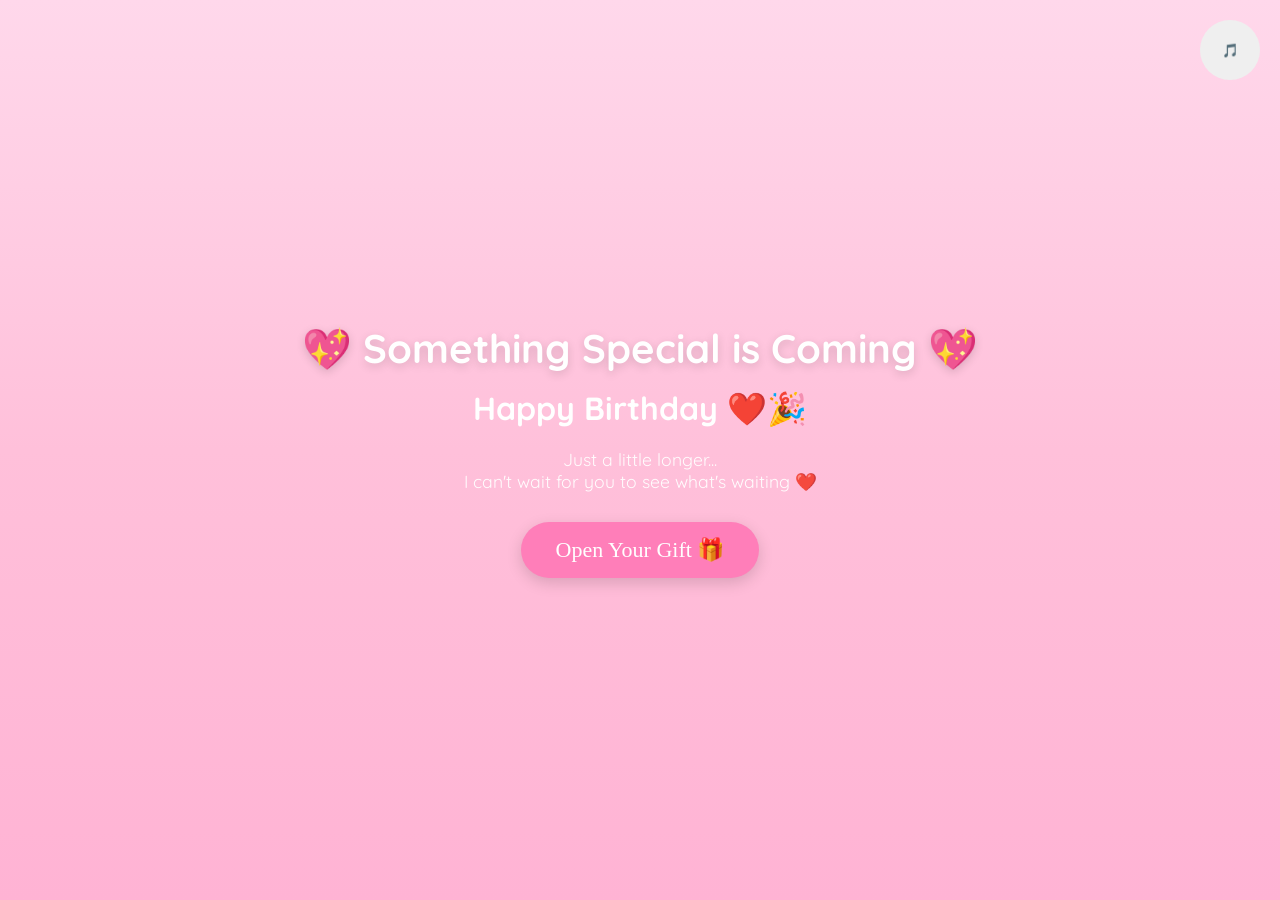
<file: index.html>
<!DOCTYPE html>
<html lang="en">

<head>

<meta charset="UTF-8">

<meta http-equiv="refresh" content="0; url=luise%20birthday/index.html">

<title>Loading...</title>

</head>


<body>

</body>

</html>
</file>
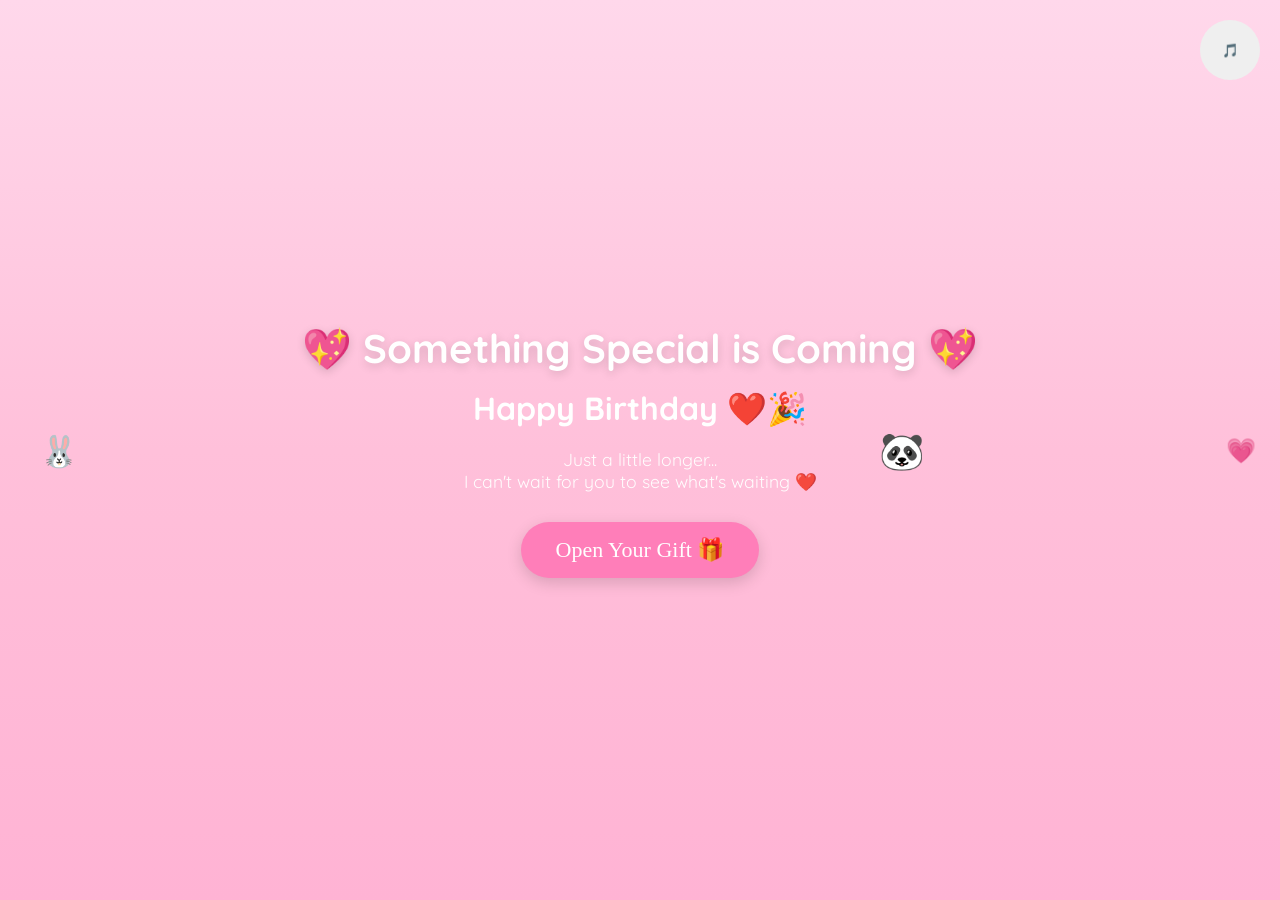
<file: luise birthday/index.html>
<!DOCTYPE html>
<html lang="en">

<head>

<link rel="stylesheet" href="css/index.css">
<link rel="stylesheet" href="css/player.css">

<meta charset="UTF-8">
<meta name="viewport" content="width=device-width, initial-scale=1.0">

<title>Something is Coming ❤️</title>


<link href="https://fonts.googleapis.com/css2?family=Quicksand:wght@400;700&display=swap" rel="stylesheet">


<style>


*{
    margin:0;
    padding:0;
    box-sizing:border-box;
    font-family:'Quicksand',sans-serif;
}



body{

    overflow:hidden;

    background:
    linear-gradient(
    180deg,
    #ffd8eb,
    #ffc0da,
    #ffb3d4
    );

    height:100vh;

    display:flex;
    justify-content:center;
    align-items:center;

}



.container{

    text-align:center;
    z-index:2;
    padding:25px;

}



h1{

    color:white;
    font-size:2.5rem;
    margin-bottom:15px;

    text-shadow:
    0 3px 10px rgba(0,0,0,.15);

}



#countdown{

    color:white;
    font-size:2rem;
    font-weight:bold;
    margin-bottom:20px;

}



p{

    color:white;
    font-size:1.1rem;
    opacity:.95;

}





/* BUTTON */


#giftButton{


    display:none;


    margin-top:30px;


    padding:15px 35px;


    border:none;


    border-radius:50px;


    background:#ff7eb9;


    color:white;


    font-size:22px;


    cursor:pointer;


    transition:.3s;


    box-shadow:
    0 5px 15px rgba(0,0,0,.15);


}



#giftButton:hover{


    transform:scale(1.1);


    background:#ff5f9e;


}







/* FLOATING ANIMALS */


.animal{

    position:absolute;

    font-size:40px;

    animation:float linear infinite;

    user-select:none;

}



@keyframes float{


0%{

transform:
translateY(110vh)
rotate(0deg);

opacity:0;

}


10%{

opacity:1;

}


90%{

opacity:1;

}


100%{

transform:
translateY(-120vh)
rotate(360deg);

opacity:0;

}


}





.heart{


position:absolute;

color:white;

font-size:18px;

animation:float linear infinite;

opacity:.8;


}


</style>

</head>




<body>


<div class="container">


<h1>
💖 Something Special is Coming 💖
</h1>



<div id="countdown"></div>




<p>

Just a little longer...<br>

I can't wait for you to see what's waiting ❤️

</p>



<button id="giftButton">

Open Your Gift 🎁

</button>


</div>

<div id="player">

    <button id="toggle">
        🎵
    </button>

    <div id="panel">

        <p id="songTitle">
        </p>

        <div id="disc">
            💿
        </div>

        <div id="controls">

            <button id="back">⏮</button>
            <button id="play">▶</button>
            <button id="forward">⏭</button>

        </div>

    </div>

</div>




<script>


const birthday =
new Date("July 16, 2026 00:00:00").getTime();




function updateCountdown(){



const now =
new Date().getTime();



const distance =
birthday - now;





if(distance <= 0){



document.getElementById("countdown").innerHTML =
"Happy Birthday ❤️🎉";



document.getElementById("giftButton").style.display =
"inline-block";



return;


}






const days =
Math.floor(
distance/(1000*60*60*24)
);



const hours =
Math.floor(
(distance%(1000*60*60*24))
/
(1000*60*60)
);



const mins =
Math.floor(
(distance%(1000*60*60))
/
(1000*60)
);



const secs =
Math.floor(
(distance%(1000*60))
/
1000
);





document.getElementById("countdown").innerHTML =

`${days}d ${hours}h ${mins}m ${secs}s`;



}




setInterval(updateCountdown,1000);


updateCountdown();








// PAGE DECORATIONS


const animals=[

"🐰",
"🐻",
"🐱",
"🦊",
"🐼",
"🐹",
"🐶",
"🐥"

];



const hearts=[

"🤍",
"💖",
"💕",
"💗",
"💝"

];







function spawn(){



const e =
document.createElement("div");





if(Math.random()>0.4){



e.className="animal";


e.innerHTML =
animals[
Math.floor(Math.random()*animals.length)
];



}else{



e.className="heart";


e.innerHTML =
hearts[
Math.floor(Math.random()*hearts.length)
];



}





e.style.left =
Math.random()*100+"vw";



e.style.animationDuration =
(8+Math.random()*8)+"s";



e.style.fontSize =
(20+Math.random()*30)+"px";



document.body.appendChild(e);





setTimeout(()=>{


e.remove();


},17000);



}





setInterval(spawn,400);




</script>



<script src="js/index.js"></script>
<script src="js/player.js"></script>

</body>

</html>
</file>
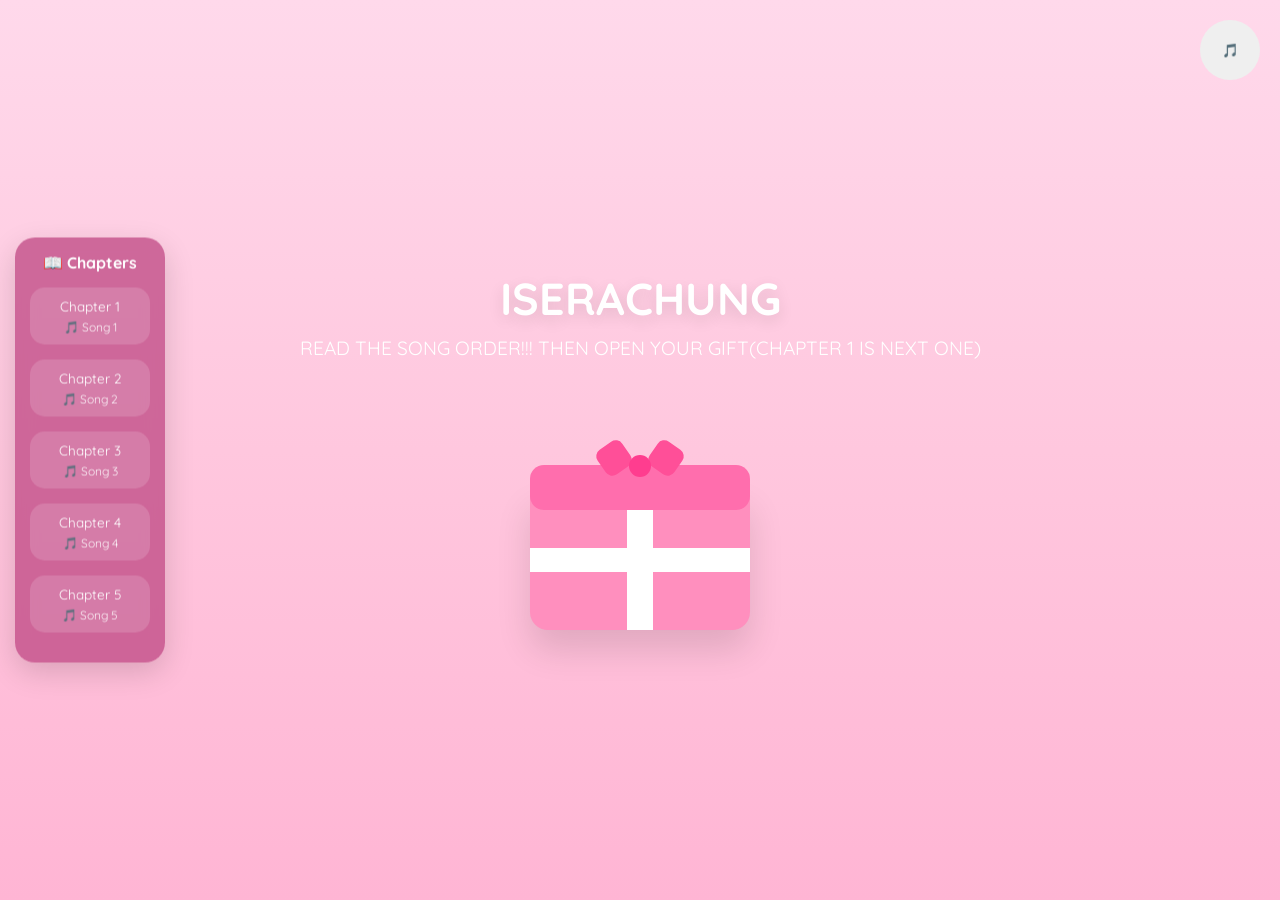
<file: luise birthday/gift.html>
<!DOCTYPE html>
<html lang="en">
<head>

<meta charset="UTF-8">
<meta name="viewport" content="width=device-width, initial-scale=1.0">

<title>Your Gift </title>

<link rel="preconnect" href="https://fonts.googleapis.com">
<link rel="preconnect" href="https://fonts.gstatic.com" crossorigin>


<link href="https://fonts.googleapis.com/css2?family=Quicksand:wght@400;500;700&display=swap" rel="stylesheet">

<link rel="stylesheet" href="css/gift.css">

<link rel="stylesheet" href="css/player.css">

</head>

<body>
<div id="storyGuide">


    <h3>
        📖 Chapters
    </h3>


    <div class="guideItem">

        Chapter 1 
        <span>
            🎵 Song 1
        </span>

    </div>


    <div class="guideItem">

        Chapter 2 
        <span>
            🎵 Song 2
        </span>

    </div>


    <div class="guideItem">

        Chapter 3 
        <span>
            🎵 Song 3
        </span>

    </div>


    <div class="guideItem">

        Chapter 4 
        <span>
            🎵 Song 4
        </span>

    </div>


    <div class="guideItem">

        Chapter 5 
        <span>
            🎵 Song 5
        </span>

    </div>


</div>
<div id="player">

    <button id="toggle">
        🎵
    </button>

    <div id="panel">
        <p id="songTitle">
        </p>

        <div id="disc">
            💿
        </div>

        <div id="controls">

            <button id="back">⏮</button>
            <button id="play">▶</button>
            <button id="forward">⏭</button>

        </div>

    </div>

</div>

<div class="background"></div>

<div class="container">

    <h1>ISERACHUNG</h1>

    <p>READ THE SONG ORDER!!! THEN OPEN YOUR GIFT(CHAPTER 1 IS NEXT ONE)</p>

    <div id="gift">

        <div class="lid">
            <div class="bow">
                <div class="loop left"></div>
                <div class="loop right"></div>
                <div class="knot"></div>
            </div>
        </div>

        <div class="box">
            <div class="vertical-ribbon"></div>
            <div class="horizontal-ribbon"></div>
        </div>

    </div>
    <button id="letterButton">
    Open Your Letter 💌
</button>
</div>

<script src="js/gift.js"></script>
<script src="js/player.js"></script>

</body>
</html>
</file>
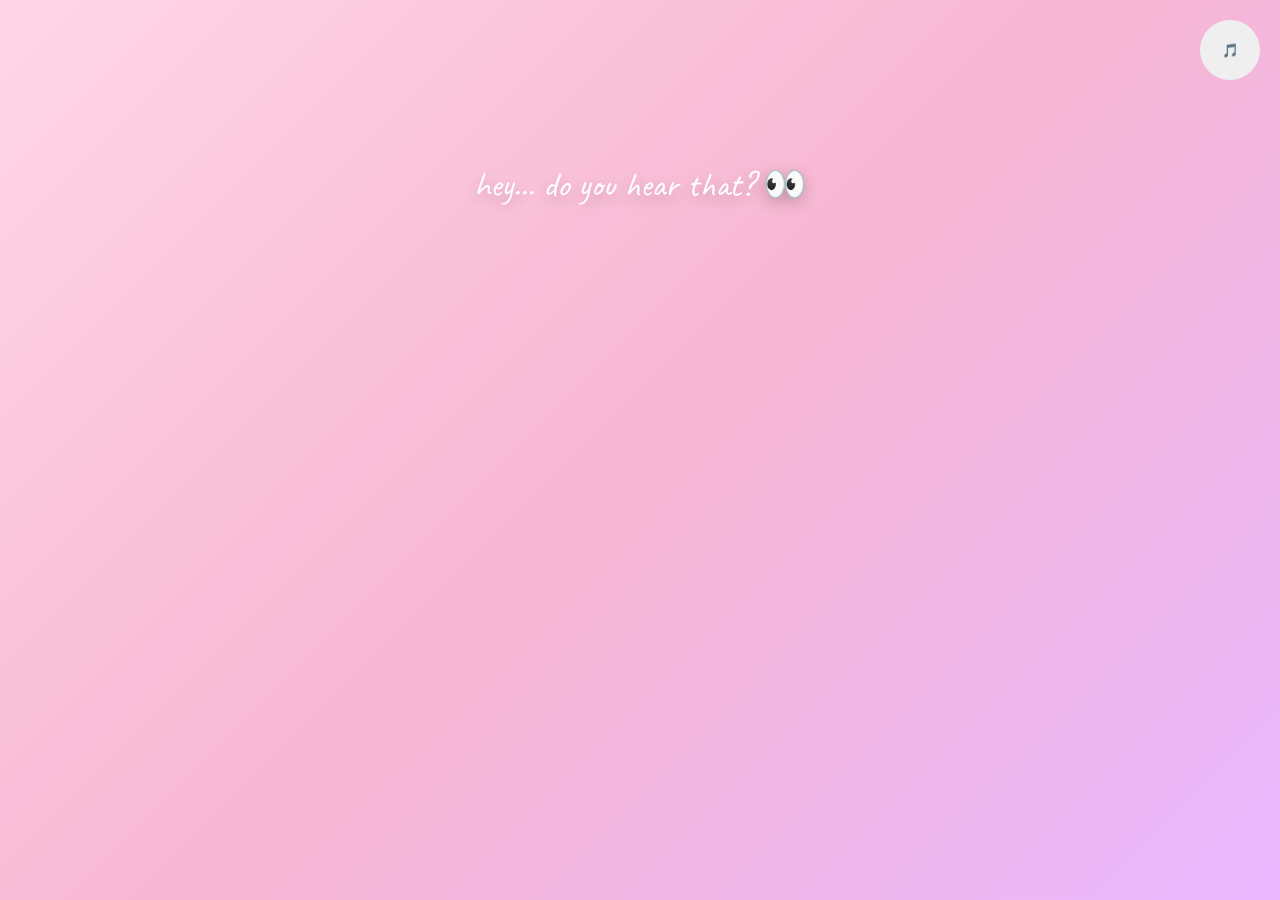
<file: luise birthday/joke.html>
<!DOCTYPE html>
<html lang="en">

<head>

<meta charset="UTF-8">
<meta name="viewport" content="width=device-width, initial-scale=1.0">

<title>A Little Surprise </title>


<link rel="preconnect" href="https://fonts.googleapis.com">
<link rel="preconnect" href="https://fonts.gstatic.com" crossorigin>

<link href="https://fonts.googleapis.com/css2?family=Caveat:wght@400;700&family=Quicksand:wght@400;600;700&display=swap" rel="stylesheet">


<link rel="stylesheet" href="css/joke.css">
<link rel="stylesheet" href="css/player.css">


</head>


<body>
<div id="player">

    <button id="toggle">
        🎵
    </button>

    <div id="panel">

        <p id="songTitle">
        </p>

        <div id="disc">
            💿
        </div>

        <div id="controls">

            <button id="back">⏮</button>
            <button id="play">▶</button>
            <button id="forward">⏭</button>

        </div>

    </div>

</div>

<div id="scene">


    <!-- DIALOGUE -->

    <div id="dialogue">
        
    </div>



    <!-- SMALL CHARACTER -->

    <div id="character">

        🧍‍♂️

    </div>



    <!-- PROPOSAL SCENE -->

    <div id="proposal">


        <div id="tree">

            🌳

        </div>


        <div id="kneeling">

            🧎‍♂️

        </div>


        <div id="proposalText">

        </div>



        <div id="ring">

            💍

        </div>



        <div id="choices">


            <button id="yesButton">

                YES ❤️

            </button>


            <button id="noButton">

                NO 😈

            </button>


        </div>


    </div>



    <!-- WEDDING END -->

    <div id="wedding">


        <div id="couple">

           🐮 🐮 🐮  👰‍♀️ 🤵‍♂️ 🐮 🐮 🐮 

        </div>


        <h1>
            WE HAVE A COW !!!!
        </h1> 
            <button id="continueButton">

        Continue 

    </button>


    </div>


</div>

<script>
const pageSong = 4;
const autoPlaySong = true;
</script>

<script src="js/joke.js"></script>
<script src="js/player.js"></script>

</body>

</html>
</file>
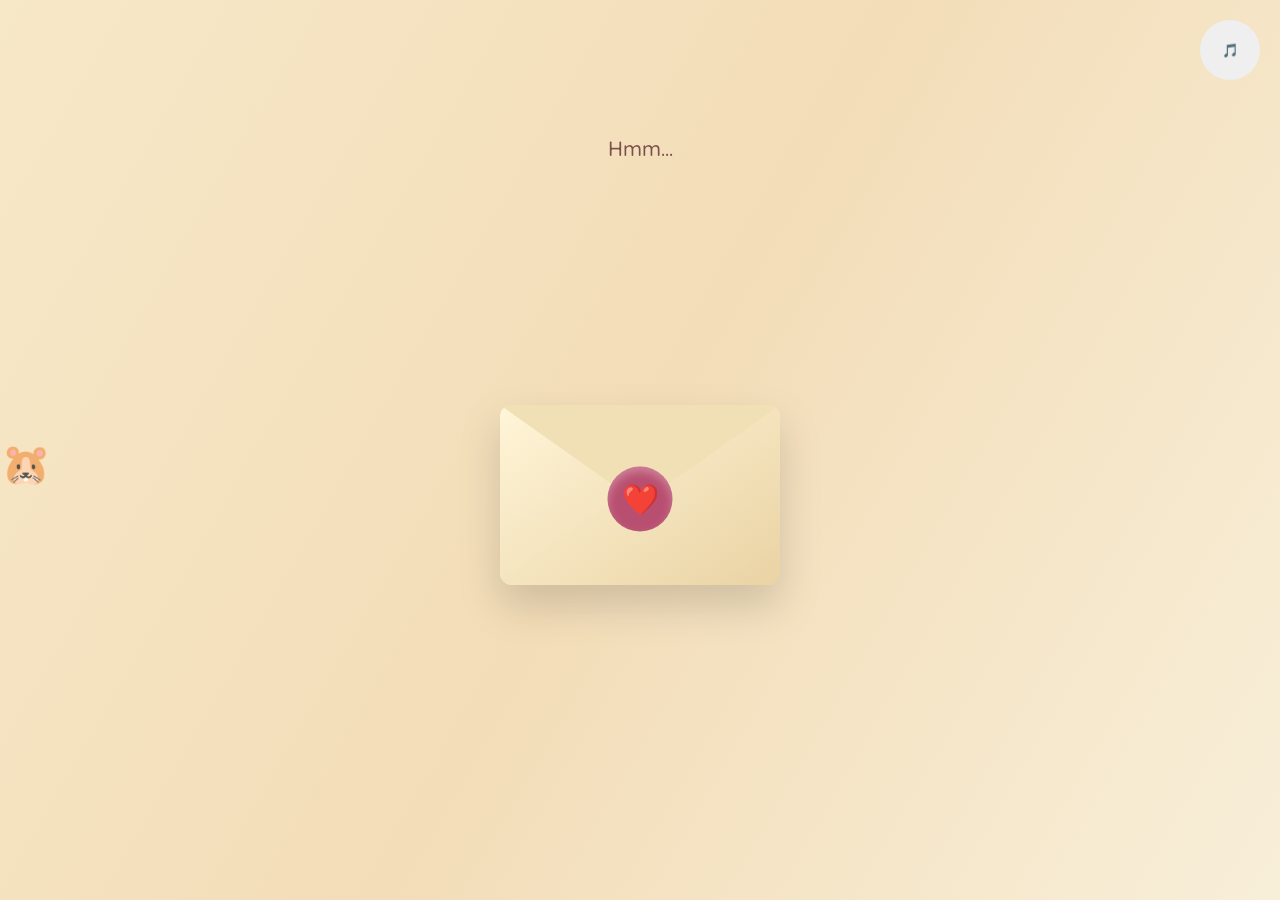
<file: luise birthday/letter.html>
<!DOCTYPE html>
<html lang="en">
<head>
    <meta charset="UTF-8">
    <meta name="viewport" content="width=device-width, initial-scale=1.0">
    <title>A Letter For You </title>

    <!-- Fonts -->
    <link rel="preconnect" href="https://fonts.googleapis.com">
    <link rel="preconnect" href="https://fonts.gstatic.com" crossorigin>

    <link href="https://fonts.googleapis.com/css2?family=Quicksand:wght@400;500;700&family=Caveat:wght@400;700&display=swap" rel="stylesheet">

    <link rel="stylesheet" href="css/letter.css">
    <link rel="stylesheet" href="css/player.css">
</head>

<body>

<!-- ========================================= -->
<!-- Background -->
<!-- ========================================= -->

<div id="background">

    <!-- Floating animals -->
    <div id="animalLayer"></div>

    <!-- Floating flowers -->
    <div id="flowerLayer"></div>

    <!-- Sparkles -->
    <div id="sparkleLayer"></div>

</div>
<div id="player">

    <button id="toggle">
        🎵
    </button>

    <div id="panel">

        <p id="songTitle">
        </p>

        <div id="disc">
            💿
        </div>

        <div id="controls">

            <button id="back">⏮</button>
            <button id="play">▶</button>
            <button id="forward">⏭</button>

        </div>

    </div>

</div>

</div>
<!-- ========================================= -->
<!-- Scene 1 : Envelope -->
<!-- ========================================= -->

<section id="envelopeScene">

    <div id="dialogue">

        <p class="message active">
            Hmm...
        </p>

        <p class="message">
            What's this?
        </p>

        <p class="message">
            It looks like someone left you a letter...
        </p>

        <p class="message">
            Maybe give it a little tap 
        </p>

    </div>

    <div id="envelopeContainer">

        <div id="envelope">

            <div class="back"></div>

            <div class="letterPeek"></div>

            <div class="flap"></div>

            <div class="front"></div>

            <div class="seal">
                ❤️
            </div>

        </div>

    </div>

</section>

<!-- ========================================= -->
<!-- Scene 2 : Half Open -->
<!-- ========================================= -->

<section id="peekScene">

    <div id="peekDialogue">

        <p class="message">
            Oh...
        </p>

        <p class="message">
            There's something written inside.
        </p>

        <p class="message">
            Go on...
        </p>

        <p class="message">
            I think you should read it 
        </p>

    </div>

</section>

<!-- ========================================= -->
<!-- Blur Overlay -->
<!-- ========================================= -->

<div id="blurOverlay"></div>

<!-- ========================================= -->
<!-- Full Letter -->
<!-- ========================================= -->

<section id="letterScene">

    <article id="letterPaper">

        <div class="paperTexture"></div>

        <div id="letterHeader">

            <span class="date">
                16 July 2026
            </span>

            <h1>
                My Dearest Luise 
            </h1>

        </div>

        <div id="letterBody" class="hidden-text">

            <p>
                Hey Luise,
            </p>

            <p>
                Happy Birthday  
            </p>

            <p>
                I wanted to write you a proper letter today, (if you can even call it one), because 
                sometimes I feel like I don't express properly how much I appreciate you being in my life.
            </p>

            <p>
                You deserve so many beautiful things, but most of all you
                deserve to know how much you mean to me.
            </p>

            <p>
                I have never been so sure about anyone as I am about you, mausi.
            </p>

            <p>
                Life is simply better with you in it.
            </p>

            <p>
                I love everything about you, and I love the way you love me. 
                Time flies by whenever we're together, and the second I leave, I immediately start missing you.
            </p>

            <p>
                I can't wait to make even more memories with you.
            </p>

            <p>
                Happy Birthday, my love.
            </p>

            <div id="signature">

                <p>
                    Yours,
                </p>

                <h2>
                    Toufi 
                </h2>

            </div>

        </div>

        <div id="continueArea">

            <button id="continueButton">

                <span>❤️</span>

                Continue

            </button>

        </div>

    </article>

</section>

<!-- ========================================= -->
<!-- Hidden Flying Animals -->
<!-- ========================================= -->

<div id="cowLayer"></div>

<div id="butterflyLayer"></div>

<div id="cloudLayer"></div>

<div id="petalLayer"></div>

<!-- ========================================= -->
<!-- Audio -->
<!-- ========================================= -->

<audio id="paperSound" preload="auto"></audio>

<audio id="sealPop" preload="auto"></audio>

<audio id="backgroundMusic" loop></audio>

<!-- ========================================= -->
<!-- Script -->
<!-- ========================================= -->
<script>
const pageSong = 0;
const autoPlaySong = true;
</script>

<script src="js/letter.js"></script>
<script src="js/player.js"></script>

</body>
</html>
</file>
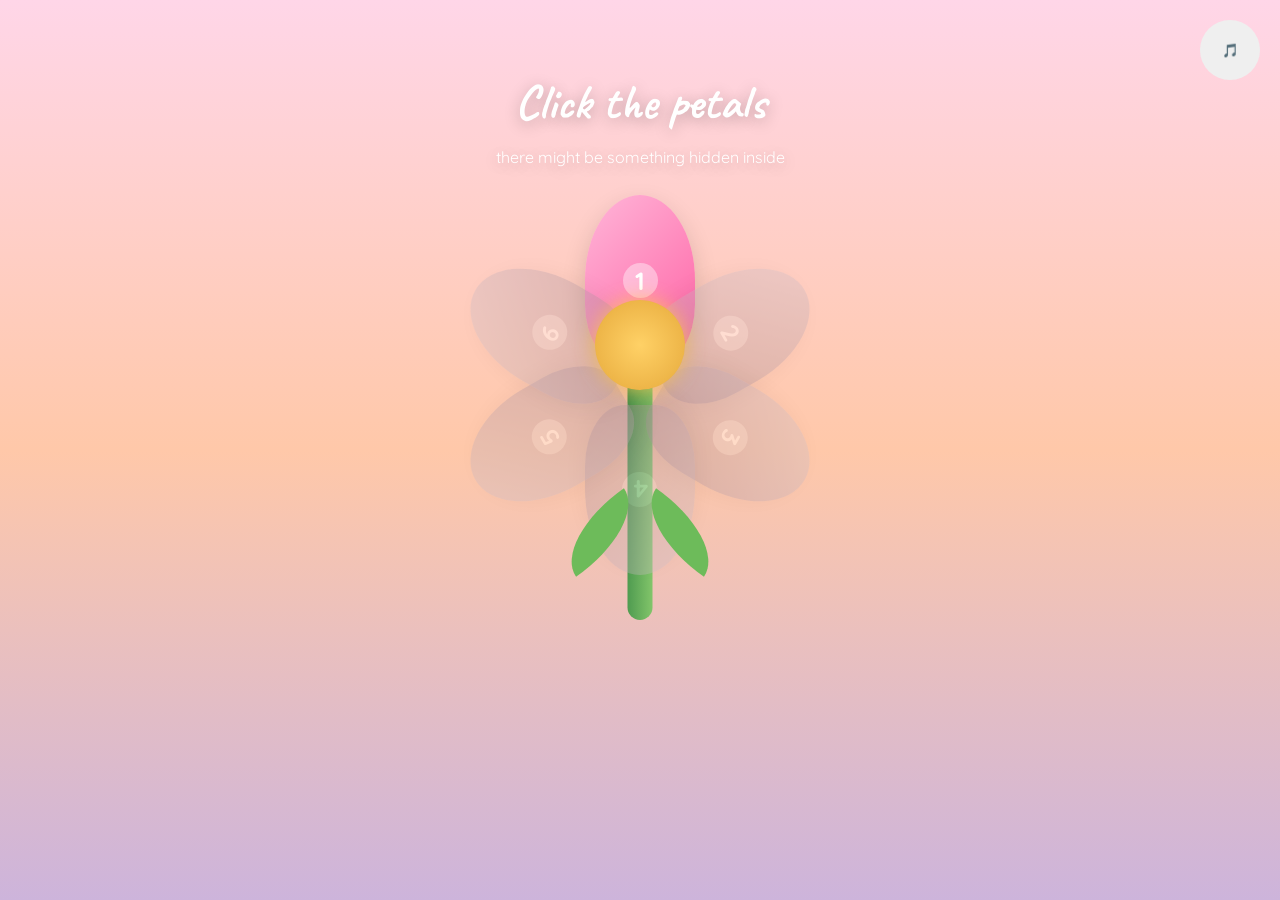
<file: luise birthday/ourstory.html>
<!DOCTYPE html>
<html lang="en">

<head>

<meta charset="UTF-8">

<meta name="viewport" content="width=device-width, initial-scale=1.0">

<title>Our Story 🌸</title>


<link rel="stylesheet" href="css/ourstory.css">
<link rel="stylesheet" href="css/player.css">


<link rel="preconnect" href="https://fonts.googleapis.com">
<link rel="preconnect" href="https://fonts.gstatic.com" crossorigin>

<link href="https://fonts.googleapis.com/css2?family=Caveat:wght@400;700&family=Quicksand:wght@400;700&display=swap" rel="stylesheet">

</head>



<body>


<!-- BACKGROUND -->

<div id="background">

    <div id="floatingPetals"></div>

    <div id="sparkles"></div>

</div>

<div id="player">

    <button id="toggle">
        🎵
    </button>

    <div id="panel">
        <p id="songTitle">
        </p>

        <div id="disc">
            💿
        </div>

        <div id="controls">

            <button id="back">⏮</button>
            <button id="play">▶</button>
            <button id="forward">⏭</button>

        </div>

    </div>

</div>



<!-- INTRO -->

<section id="intro">

<h1>
Click the petals
</h1>

<p>
there might be something hidden inside
</p>

</section>






<!-- FLOWER -->

<section id="flowerScene">


<div id="flower">


    <!-- PETALS -->

    <div class="petal petal1 active" data-index="0">

        <span>
        1
        </span>

    </div>


    <div class="petal petal2 locked" data-index="1">

        <span>
        2
        </span>

    </div>


    <div class="petal petal3 locked" data-index="2">

        <span>
        3
        </span>

    </div>


    <div class="petal petal4 locked" data-index="3">

        <span>
        4
        </span>

    </div>


    <div class="petal petal5 locked" data-index="4">

        <span>
        5
        </span>

    </div>


    <div class="petal petal6 locked" data-index="5">

        <span>
        6
        </span>

    </div>





    <!-- CENTER -->

    <div id="flowerCenter">

    </div>




    <!-- STEM -->

    <div id="stem"></div>


    <div id="leafLeft"></div>

    <div id="leafRight"></div>



</div>


</section>







<!-- MEMORY -->

<div id="memoryOverlay">


<div id="memoryCard">


<button id="closeMemory">

×


</button>


<h2 id="memoryTitle">

</h2>


<p id="memoryText">

</p>


<button id="nextPetal">

next bitch

</button>


</div>


</div>







<!-- END -->

<section id="ending">


<h1>
I LOVE YOU SO MUCH
</h1>


<p>
crazy song choice but its fire
</p>


<button id="continueButton">

Continue Baddie

</button>


</section>

<script>
const pageSong = 2;
const autoPlaySong = true;
</script>



<script src="js/ourstory.js"></script>
<script src="js/player.js"></script>

</body>


</html>
</file>
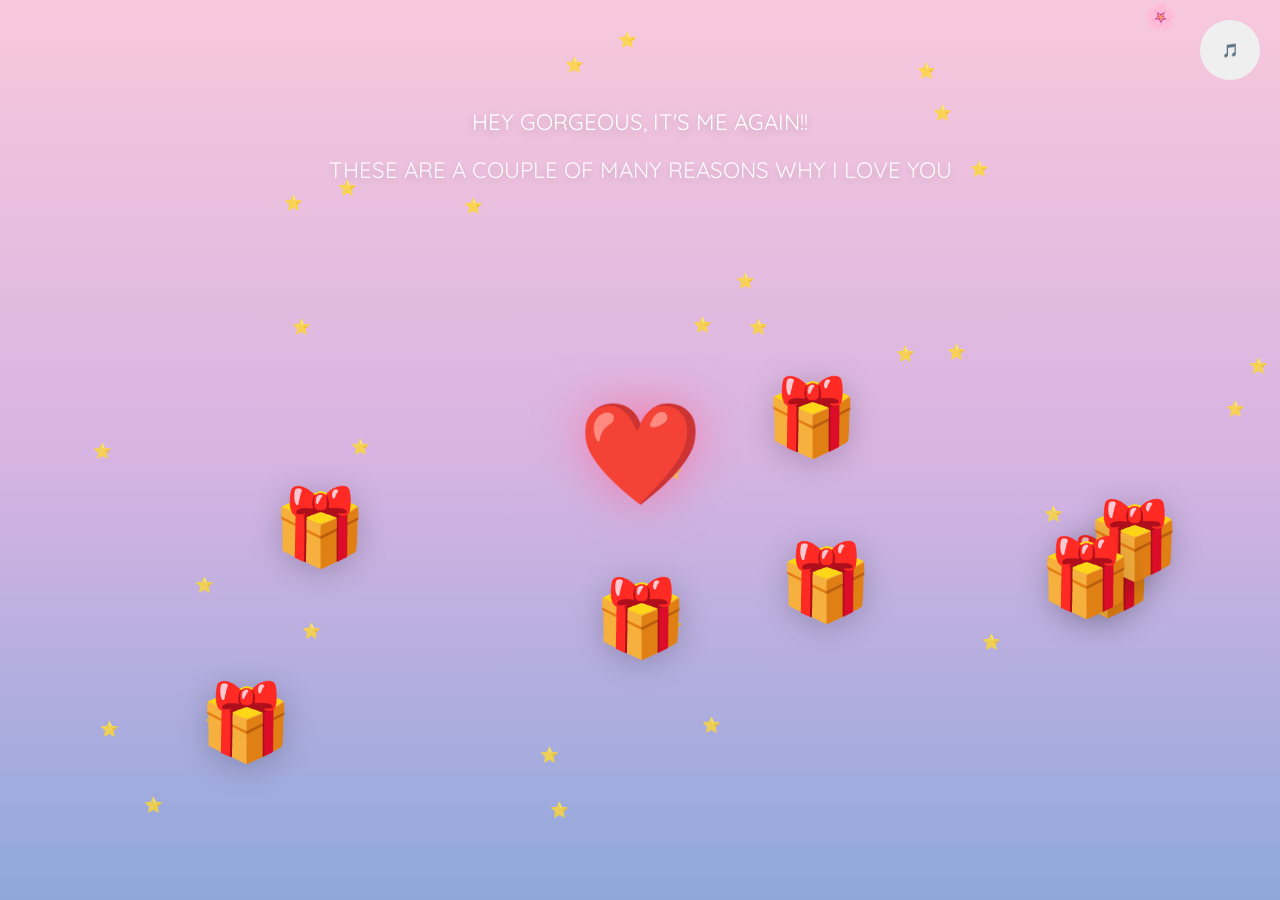
<file: luise birthday/reasons.html>
<!DOCTYPE html>
<html lang="en">

<head>

    <meta charset="UTF-8">
    <meta name="viewport" content="width=device-width, initial-scale=1.0">

    <title>Reasons I Love You Mausi </title>

    <link rel="stylesheet" href="css/reasons.css">
    <link rel="stylesheet" href="css/player.css">

    <link rel="preconnect" href="https://fonts.googleapis.com">
    <link rel="preconnect" href="https://fonts.gstatic.com" crossorigin>

    <link href="https://fonts.googleapis.com/css2?family=Caveat:wght@400;700&family=Quicksand:wght@400;700&display=swap" rel="stylesheet">

</head>


<body>


<!-- ======================================
BACKGROUND
====================================== -->


<div id="background">


    <div id="stars"></div>

    <div id="animalLayer"></div>

    <div id="flowerLayer"></div>

    <div id="heartParticles"></div>


</div>


<div id="player">

    <button id="toggle">
        🎵
    </button>

    <div id="panel">

        <p id="songTitle">
        </p>

        <div id="disc">
            💿
        </div>

        <div id="controls">

            <button id="back">⏮</button>
            <button id="play">▶</button>
            <button id="forward">⏭</button>

        </div>

    </div>

</div>

<!-- ======================================
INTRO MESSAGE
====================================== -->


<section id="intro">


    <p id="introText">
        HEY GORGEOUS, IT'S ME AGAIN!!
    </p>


    <p id="introText2">
        THESE ARE A COUPLE OF MANY REASONS WHY I LOVE YOU
    </p>


</section>



<div id="gameHUD">

    <div>
        ⭐ Score:
        <span id="score">0</span>
    </div>

    <div>
        ⏱️ Time:
        <span id="timer">0</span>s
    </div>

</div>


<!-- ======================================
MAIN HEART AREA
====================================== -->


<section id="heartScene">


    <div id="bigHeart">

        ❤️

    </div>



    <!-- Individual hearts -->


    <div class="loveHeart" data-index="0">

        🎁

    </div>


    <div class="loveHeart" data-index="1">

        🎁

    </div>


    <div class="loveHeart" data-index="2">

        🎁

    </div>


    <div class="loveHeart" data-index="3">

        🎁

    </div>


    <div class="loveHeart" data-index="4">

        🎁

    </div>

    
    <div class="loveHeart" data-index="5">

        🎁

    </div>

    
    <div class="loveHeart" data-index="6">

        🎁

    </div>

    
    <div class="loveHeart" data-index="7">

        🎁

    </div>








</section>





<!-- ======================================
MESSAGE POPUP
====================================== -->


<div id="messageBox">


    <div id="messageHeart">
        ❤️
    </div>


    <p id="loveMessage">

    </p>


</div>





<!-- ======================================
COMPLETION
====================================== -->


<section id="finish">


    <h1>
        And most importantly
    </h1>


    <p>
        I LOVE HOW LIFE FEELS WORTH LIVING WITH YOU
    </p>


    <button id="continueButton">

        next, diva !!!

    </button>


</section>





<!-- ======================================
DECORATION LAYERS
====================================== -->


<div id="petalLayer"></div>

<div id="sparkleLayer"></div>

<script>
const pageSong = 1;
const autoPlaySong = true;
</script>

<script src="js/reasons.js"></script>
<script src="js/player.js"></script>

</body>

</html>
</file>
<file: luise birthday/css/index.css>
#giftButton{

    margin-top:30px;

    padding:15px 35px;

    border:none;

    border-radius:50px;

    background:#ff7eb9;

    color:white;

    font-size:22px;

    font-family:'Caveat', cursive;

    cursor:pointer;

    box-shadow:
    0 5px 15px rgba(0,0,0,.2);

    transition:.3s;

}



#giftButton:hover{

    transform:scale(1.1);

    background:#ff5fa2;

}
</file>
<file: luise birthday/css/player.css>
*{

margin:0;
padding:0;
box-sizing:border-box;

}

#player{

    position:fixed;

    top:20px;
    right:20px;

    z-index:9999;

}

#player.open{

    transform:scale(1.02);

}


#toggle{

    width:60px;
    height:60px;

    border:none;
    border-radius:50%;

    cursor:pointer;
}



#panel{

    position:absolute;

    top:70px;
    right:0;

    width:240px;

    padding:18px;

    background:linear-gradient(
        180deg,
        #ffeaf4,
        #ffd6e8
    );

    border:2px solid rgba(255,255,255,.7);

    border-radius:24px;

    box-shadow:
        0 12px 30px rgba(255,120,170,.25);

    opacity:0;

    pointer-events:none;

    transform:translateY(-10px) scale(.95);

    transition:.35s ease;

}

#panel.open{

    opacity:1;

    pointer-events:auto;

    transform:translateY(0) scale(1);

}


#panel p{

    width:100%;

    text-align:center;

    margin:0 0 15px 0;

    font-size:18px;

    font-weight:700;

    color:#d85c95;

}

#panel.open{

    opacity:1;

    pointer-events:auto;

    transform:translateY(0);

}



#play{


width:60px;

height:60px;


border:none;


border-radius:50%;


background:#ff7eb9;


color:white;


font-size:25px;


cursor:pointer;


}

#controls{

    display:flex;

    justify-content:center;

    gap:10px;

}


#controls button{

    width:45px;

    height:45px;

    border:none;

    border-radius:50%;

    background:#ff7eb9;

    color:white;

    font-size:20px;

    cursor:pointer;

}

#panel.open #controls{

    opacity:1;

    transform:translateY(0);

}
/* ===========================
DISC
=========================== */

#disc{

    font-size:72px;

    text-align:center;

    margin:15px 0;

    animation:spin 2.5s linear infinite;

    animation-play-state:paused;

    user-select:none;

    filter:drop-shadow(0 8px 15px rgba(0,0,0,.25));

}



@keyframes spin{

from{

transform:rotate(0deg);

}

to{

transform:rotate(360deg);

}

}
#panel.open #disc{

transform:scale(1);

opacity:1;

}
</file>
<file: luise birthday/css/gift.css>
*{

margin:0;
padding:0;
box-sizing:border-box;
font-family:Quicksand,sans-serif;

}


body{

height:100vh;
overflow:hidden;

display:flex;
justify-content:center;
align-items:center;

background:
linear-gradient(
180deg,
#ffd9eb,
#ffc7de,
#ffb5d4
);

}



.container{

    text-align:center;

    display:flex;
    flex-direction:column;
    align-items:center;
    justify-content:center;

    width:100%;

    z-index:2;

}



h1{

color:white;
font-size:2.8rem;
margin-bottom:10px;

text-shadow:
0 5px 15px rgba(0,0,0,.12);

}



p{

color:white;
font-size:1.2rem;
margin-bottom:50px;

}




/* ---------------- GIFT ---------------- */


#gift{

    position:relative;

    width:220px;
    height:220px;

    margin:0 auto;

    cursor:pointer;

    transition:.3s;

}

#gift:hover{

transform:scale(1.03);

}





.box{

position:absolute;

bottom:0;

width:220px;
height:140px;

background:#ff8fbe;

border-radius:
0 0 18px 18px;

box-shadow:
0 20px 35px rgba(0,0,0,.12);

overflow:hidden;

}





.vertical-ribbon{

position:absolute;

left:50%;

transform:translateX(-50%);

width:26px;
height:100%;

background:white;

}





.horizontal-ribbon{

position:absolute;

top:50%;

transform:translateY(-50%);

width:100%;

height:24px;

background:white;

}





.lid{

position:absolute;

top:55px;

width:220px;
height:45px;

background:#ff6ead;

border-radius:14px;

transform-origin:left center;

transition:
1s cubic-bezier(.2,1,.2,1);

z-index:5;

}





.bow{

position:absolute;

left:50%;
top:-22px;

transform:translateX(-50%);

width:46px;
height:46px;

}





.loop{

position:absolute;

width:30px;
height:30px;

background:#ff4f98;

border-radius:8px;

}




.left{

left:-18px;

transform:rotate(-35deg);

}




.right{

right:-18px;

transform:rotate(35deg);

}





.knot{

position:absolute;

left:50%;
top:50%;

transform:
translate(-50%,-50%);

width:22px;
height:22px;

background:#ff3d8f;

border-radius:50%;

}





/* GLOW EFFECT */


#gift::after{

content:"";

position:absolute;

left:50%;
bottom:65px;

transform:
translateX(-50%);

width:0;
height:0;

background:#ffe4f4;

border-radius:50%;

filter:blur(50px);

transition:1s;

z-index:-1;

}




#gift.open::after{

width:340px;
height:340px;

}







/* OPEN ANIMATION */


#gift.open .lid{

transform:
translateY(-95px)
rotate(-28deg);

}




#gift.open .bow{

animation:
spin .8s forwards;

}





@keyframes spin{


to{


transform:
translateX(-50%)
rotate(160deg)
scale(.8);


}


}








/* PARTICLES */


.particle{

position:absolute;

pointer-events:none;

animation:
explode linear forwards;

}





@keyframes explode{


0%{


opacity:1;


transform:
translate(0,0)
scale(.4)
rotate(0);


}



100%{


opacity:0;


transform:
translate(var(--x),var(--y))
rotate(720deg)
scale(1.4);


}


}








/* ---------------- LETTER BUTTON ---------------- */


#letterButton{


display:none;


margin-top:40px;


padding:15px 35px;


border:none;


border-radius:50px;


background:#ff7eb9;


color:white;


font-size:22px;


font-family:'Quicksand',sans-serif;


cursor:pointer;


transition:.3s;


box-shadow:

0 8px 20px rgba(0,0,0,.15);


}




#letterButton:hover{


transform:
scale(1.1);


background:#ff5f9e;


}

/* ==========================================
   STORY GUIDE BAR
========================================== */


#storyGuide{

    position:fixed;

    left:15px;

    top:50%;

    transform:
    translateY(-50%);


    width:150px;


    padding:15px;



    background:
    rgba(190, 70, 130, .75);

    backdrop-filter:
    blur(10px);


    border-radius:20px;


    color:BLACK;


    z-index:100;


    box-shadow:

    0 10px 30px rgba(0,0,0,.15);


    font-size:.85rem;


}



#storyGuide h3{

    text-align:center;

    margin-bottom:15px;

}




.guideItem{

    margin-bottom:15px;

    padding:10px;


    background:

    rgba(255,255,255,.15);


    border-radius:15px;


    text-align:center;

}



.guideItem span{

    display:block;

    margin-top:5px;

    font-size:.75rem;

    opacity:.9;

}
/* ==========================================
   STORY GUIDE BAR
========================================== */


#storyGuide{

    position:fixed;

    left:15px;

    top:50%;

    transform:
    translateY(-50%);


    width:150px;


    padding:15px;


background: rgba(190, 70, 130, .75);
box-shadow:
0 10px 30px rgba(120,30,80,.3);


    backdrop-filter:
    blur(10px);


    border-radius:20px;


    color:white;


    z-index:100;


    box-shadow:

    0 10px 30px rgba(0,0,0,.15);


    font-size:.85rem;


}



#storyGuide h3{

    text-align:center;

    margin-bottom:15px;

}




.guideItem{

    margin-bottom:15px;

    padding:10px;


    background:

    rgba(255,255,255,.15);


    border-radius:15px;


    text-align:center;

}



.guideItem span{

    display:block;

    margin-top:5px;

    font-size:.75rem;

    opacity:.9;

}
</file>
<file: luise birthday/css/joke.css>
/* ==========================================
   RESET
========================================== */

*{

    margin:0;
    padding:0;
    box-sizing:border-box;

}



body{

    width:100vw;
    height:100vh;

    overflow:hidden;

    font-family:'Quicksand',sans-serif;

    background:

    linear-gradient(
        135deg,
        #ffd6e7,
        #f7b6d2,
        #e8b7ff
    );

}




/* ==========================================
   MAIN SCENE
========================================== */


#scene{

    width:100%;
    height:100%;

    position:relative;

    display:flex;

    justify-content:center;

    align-items:center;

    overflow:hidden;

}




/* ==========================================
   DIALOGUE
========================================== */


#dialogue{

    position:absolute;

    top:18%;

    width:90%;

    text-align:center;

    color:white;

    font-family:'Caveat',cursive;

    font-size:2.2rem;

    text-shadow:

    0 5px 15px rgba(0,0,0,.2);


    opacity:0;

    transition:1s;

}



#dialogue.show{

    opacity:1;

}





/* ==========================================
   SMALL CHARACTER
========================================== */


#character{

    position:absolute;

    font-size:70px;

    cursor:pointer;

    transition:

    transform 1.5s ease;

    animation:

    littleFloat 3s infinite ease-in-out;

}



@keyframes littleFloat{


0%,100%{

    transform:translateY(0);

}


50%{

    transform:translateY(-15px);

}


}




#character.zoom{

    transform:

    scale(8);

}




/* ==========================================
   PROPOSAL SCENE
========================================== */


#proposal{

    position:absolute;

    inset:0;

    display:none;

    justify-content:center;

    align-items:center;

    flex-direction:column;

    text-align:center;

}





#tree{

    font-size:100px;

}



#kneeling{

    font-size:70px;

    margin-top:-20px;

}



#proposalText{

    margin-top:20px;

    color:white;

    font-family:'Caveat',cursive;

    font-size:2.5rem;

    text-shadow:

    0 5px 15px rgba(0,0,0,.2);

}





/* ==========================================
   RING
========================================== */


#ring{

    font-size:100px;

    margin:30px;

    display:none;


    animation:

    ringMove 1.5s infinite ease-in-out;

}



@keyframes ringMove{


0%{

    transform:

    rotate(0deg)
    translateY(0);

}


50%{

    transform:

    rotate(180deg)
    translateY(-20px);

}


100%{

    transform:

    rotate(360deg)
    translateY(0);

}


}




/* ==========================================
   BUTTONS
========================================== */


#choices{

    display:none;

    gap:20px;

}



#choices button{

    border:none;

    padding:15px 30px;

    border-radius:50px;

    font-size:1.2rem;

    cursor:pointer;

    color:white;

    background:#d86b9d;

    transition:.3s;

}



#choices button:hover{

    transform:scale(1.1);

}





/* ==========================================
   WEDDING END
========================================== */


#wedding{

    position:absolute;

    inset:0;

    display:none;

    justify-content:center;

    align-items:center;

    flex-direction:column;

    text-align:center;

}



#couple{

    font-size:100px;

    animation:

    walk 4s infinite;

}



#wedding h1{

    margin-top:30px;

    color:white;

    font-family:'Caveat',cursive;

    font-size:3rem;

}




@keyframes walk{


0%{

transform:translateX(-100px);

}


50%{

transform:translateX(100px);

}


100%{

transform:translateX(-100px);

}


}




/* ==========================================
   MOBILE
========================================== */


@media(max-width:600px){


#dialogue{

    font-size:1.9rem;

}



#character{

    font-size:60px;

}



#proposalText{

    font-size:2rem;

}



#ring{

    font-size:80px;

}



}
#continueButton{

    margin-top:30px;

    border:none;

    padding:15px 35px;

    border-radius:50px;

    background:#d86b9d;

    color:white;

    font-size:1.2rem;

    cursor:pointer;

    transition:.3s;

    box-shadow:
    0 10px 25px rgba(0,0,0,.15);

}


#continueButton:hover{

    transform:scale(1.1);

}
</file>
<file: luise birthday/css/letter.css>
*{
    margin:0;
    padding:0;
    box-sizing:border-box;
}

:root{

    --paper:#f7edcf;
    --paper-dark:#e9d8ae;
    --pink:#d8799f;
    --rose:#b85c82;
    --ink:#5b4035;

}


body{

    height:100vh;
    overflow:hidden;

    background:
    linear-gradient(
        120deg,
        #f7e8c8,
        #f3ddb8,
        #f8efd9
    );

    font-family:'Quicksand',sans-serif;

    position:relative;

}



/* ==========================================
BACKGROUND WORLD
========================================== */


#background{

    position:absolute;

    inset:0;

    overflow:hidden;

    z-index:0;

}



#animalLayer,
#flowerLayer,
#sparkleLayer,
#cowLayer,
#butterflyLayer,
#cloudLayer,
#petalLayer{

    position:absolute;

    inset:0;

    pointer-events:none;

}



.animal{

    position:absolute;

    font-size:40px;

    opacity:.8;

    animation:
    floatAround 18s infinite ease-in-out;

}



@keyframes floatAround{


0%{

    transform:
    translateY(20px)
    translateX(0)
    rotate(-5deg);

}


50%{

    transform:
    translateY(-40px)
    translateX(20px)
    rotate(5deg);

}


100%{

    transform:
    translateY(20px)
    translateX(0)
    rotate(-5deg);

}


}





/* ==========================================
DIALOGUE
========================================== */


#dialogue,
#peekDialogue{


    position:absolute;

    top:15%;

    width:100%;

    text-align:center;

    z-index:10;

}



.message{

    display:none;

    color:#7b514e;

    font-size:1.3rem;

    font-weight:500;

    animation:
    fadeIn .8s ease forwards;

}



.message.active{

    display:block;

}



@keyframes fadeIn{

from{

opacity:0;

transform:translateY(10px);

}

to{

opacity:1;

transform:translateY(0);

}

}



/* ==========================================
ENVELOPE
========================================== */


#envelopeContainer{

    position:absolute;

    left:50%;

    top:55%;

    transform:
    translate(-50%,-50%);

    z-index:5;

}



#envelope{

    width:280px;

    height:180px;

    position:relative;

    cursor:pointer;

    filter:
    drop-shadow(
    0 20px 20px rgba(0,0,0,.15)
    );

}


/* envelope body */


.back,
.front{

    position:absolute;

    inset:0;

    background:
    linear-gradient(
    145deg,
    #fff5d8,
    #ead3a4
    );

    border-radius:12px;

}



.front{

    clip-path:
    polygon(
    0 0,
    100% 0,
    100% 100%,
    0 100%
    );

    z-index:4;

}



/* folded flap */


.flap{

    position:absolute;

    top:0;

    left:0;

    width:100%;

    height:100%;

    background:#f1dfb5;

    clip-path:
    polygon(
    0 0,
    50% 55%,
    100% 0
    );

    transform-origin:top;

    transition:
    transform 1s ease;

    z-index:5;

}



/* paper inside */


.letterPeek{

    position:absolute;

    width:220px;

    height:130px;

    background:var(--paper);

    left:30px;

    bottom:10px;

    border-radius:8px;

    transition:
    transform 1.2s cubic-bezier(.2,1,.2,1);

    z-index:2;

}



/* seal */


.seal{

    position:absolute;

    z-index:7;

    left:50%;

    top:52%;

    transform:
    translate(-50%,-50%);

    width:65px;

    height:65px;

    background:#b94f70;

    color:white;

    border-radius:50%;

    display:flex;

    align-items:center;

    justify-content:center;

    font-size:30px;

    box-shadow:
    inset 0 5px 10px rgba(255,255,255,.3);

}





/* opening states */


#envelope.open .flap{

    transform:
    rotateX(180deg);

}


#envelope.open .letterPeek{

    z-index:6;

    transform:
    translateY(-120px)
    scale(1.05);

}


#envelope.open .seal{

    transform:
    translate(-50%,-50%)
    scale(0);

    opacity:0;

}



/* ==========================================
BLUR TRANSITION
========================================== */


#blurOverlay{

    position:absolute;

    inset:0;

    background:
    rgba(70,40,30,.25);

    backdrop-filter:blur(0);

    opacity:0;

    pointer-events:none;

    transition:
    1.5s;

    z-index:20;

}



#blurOverlay.active{

    opacity:1;

    backdrop-filter:
    blur(8px);

}



/* ==========================================
LETTER
========================================== */


#letterScene{

    position:absolute;

    inset:0;

    display:flex;

    justify-content:center;

    align-items:center;

    z-index:30;

    opacity:0;

    pointer-events:none;

}



#letterPaper{


    width:90%;

    height:85%;

    padding:35px 25px;

    overflow-y:auto;


    background:

    radial-gradient(
    circle at top left,
    rgba(255,255,255,.5),
    transparent 30%
    ),

    var(--paper);


    border-radius:15px;


    box-shadow:

    0 30px 70px rgba(0,0,0,.25);


    color:var(--ink);


    font-family:'Caveat',cursive;


    transform:

    scale(.5);


    transition:

    1.5s cubic-bezier(.2,1,.2,1);


}



#letterScene.show{

    opacity:1;

    pointer-events:auto;

}



#letterScene.show #letterPaper{

    transform:

    scale(1);

}



.paperTexture{

    position:absolute;

    inset:0;

    pointer-events:none;

    opacity:.15;

    background:

    repeating-linear-gradient(
    45deg,
    transparent,
    transparent 4px,
    #9c805c 5px
    );

}



#letterHeader{

    text-align:center;

}



.date{

    display:block;

    text-align:right;

    font-size:1.2rem;

}



h1{

    margin-top:25px;

    font-size:2.4rem;

}



#letterBody{

    margin-top:30px;

    font-size:1.5rem;

    line-height:1.7;

}



#letterBody p{

    margin-bottom:18px;

}



#signature h2{

    font-size:2.5rem;

}



#continueArea{

    text-align:center;

    margin-top:30px;

}



#continueButton{

    border:none;

    background:#b95d82;

    color:white;

    padding:15px 35px;

    border-radius:50px;

    font-size:1.2rem;

}



/* ==========================================
SMALL DECORATIONS
========================================== */


.petal{

    position:absolute;

    animation:
    petalMove 10s infinite linear;

}



@keyframes petalMove{


from{

transform:
translateY(-20vh)
rotate(0);

}


to{

transform:
translateY(120vh)
rotate(360deg);

}


}




.cow{

    position:absolute;

    font-size:35px;

    animation:
    cowMove 25s infinite linear;

}



@keyframes cowMove{


from{

transform:
translateX(-100px)
translateY(0);

}


50%{

transform:
translateX(50vw)
translateY(30px);

}


to{

transform:
translateX(110vw)
translateY(-20px);

}


}

@media(max-width:600px){


#envelope{

    width:250px;

}


#letterPaper{

    width:95%;

    height:90%;

    padding:25px 20px;

}


h1{

    font-size:2rem;

}


#letterBody{

    visibility:visible;

    font-size:1.35rem;

    line-height:1.6;

}


#letterBody p{

    opacity:1;

}


#signature h2{

    font-size:2rem;

}


}
</file>
<file: luise birthday/css/ourstory.css>
/* ==========================================
RESET
========================================== */


*{

    margin:0;
    padding:0;
    box-sizing:border-box;

}



body{

    width:100vw;
    height:100vh;

    overflow:hidden;

    font-family:'Quicksand',sans-serif;

    background:

    linear-gradient(
        180deg,
        #ffd6e8,
        #ffc8a9,
        #cdb4db
    );

}



/* ==========================================
BACKGROUND
========================================== */


#background{

    position:absolute;

    inset:0;

    overflow:hidden;

}



#floatingPetals,
#sparkles{

    position:absolute;

    inset:0;

    pointer-events:none;

}







/* ==========================================
INTRO
========================================== */


#intro{

    position:absolute;

    top:8%;

    width:100%;

    text-align:center;

    color:white;

    z-index:10;

    text-shadow:
    0 3px 15px rgba(0,0,0,.25);

}



#intro h1{

    font-family:'Caveat',cursive;

    font-size:3rem;

}



#intro p{

    margin-top:15px;

}







/* ==========================================
FLOWER AREA
========================================== */


#flowerScene{

    position:absolute;

    inset:0;

    display:flex;

    justify-content:center;

    align-items:center;

}



#flower{

    position:relative;

    width:300px;

    height:500px;

    animation:

    flowerAppear 2s ease;

}




@keyframes flowerAppear{


from{

transform:scale(.3);

opacity:0;

}


to{

transform:scale(1);

opacity:1;

}


}







/* ==========================================
CENTER
========================================== */


#flowerCenter{

    position:absolute;

    width:90px;

    height:90px;


    background:

    radial-gradient(
    circle,
    #ffd166,
    #e6a93b
    );


    border-radius:50%;


    top:100px;

    left:50%;


    transform:translateX(-50%);


    z-index:5;


    box-shadow:

    0 0 20px rgba(255,200,80,.8);


}






/* ==========================================
PETALS
========================================== */


.petal{


    position:absolute;


    width:110px;

    height:170px;


    background:

    linear-gradient(
        135deg,
        #ffb6d9,
        #ff5fa2
    );


    border-radius:

    70% 70% 50% 50%;


    left:95px;

    top:15px;


    transform-origin:

    50% 100%;


    cursor:pointer;


    display:flex;

    align-items:center;

    justify-content:center;


    color:white;


    font-size:25px;


    font-weight:bold;


    box-shadow:

    0 10px 25px rgba(0,0,0,.15);


    transition:.6s;


}




.petal span{

    background:

    rgba(255,255,255,.4);


    width:35px;

    height:35px;


    border-radius:50%;


    display:flex;

    align-items:center;

    justify-content:center;


}





/* PETAL POSITIONS */


.petal1{

    transform:

    rotate(0deg)
    translateY(-20px);

}



.petal2{

    transform:

    rotate(60deg)
    translateY(-20px);

}



.petal3{

    transform:

    rotate(120deg)
    translateY(-20px);

}



.petal4{

    transform:

    rotate(180deg)
    translateY(-20px);

}



.petal5{

    transform:

    rotate(240deg)
    translateY(-20px);

}



.petal6{

    transform:

    rotate(300deg)
    translateY(-20px);

}






/* ACTIVE */

.petal.active{

    animation:

    sway 3s infinite ease-in-out;

}





@keyframes sway{


0%,100%{

rotate:0deg;

}


50%{

rotate:5deg;

}


}






/* LOCKED */


.petal.locked{

    opacity:.35;

    filter:

    grayscale(80%);


    cursor:not-allowed;


}





/* FALLING */


.petal.falling{


animation:

petalFall 1.5s forwards;


}



@keyframes petalFall{


0%{

opacity:1;

}


100%{


transform:

translateY(500px)
rotate(500deg);


opacity:0;


}

}









/* ==========================================
STEM
========================================== */


#stem{

position:absolute;


width:25px;

height:260px;


background:

linear-gradient(
90deg,
#4f9b50,
#82c56a
);


left:50%;

top:160px;


transform:

translateX(-50%);


border-radius:20px;


z-index:-1;


}





/* LEAVES */


#leafLeft,
#leafRight{


position:absolute;


width:90px;

height:45px;


background:#6dbb5a;


border-radius:

100% 0;


top:310px;


}



#leafLeft{

left:65px;

rotate:-35deg;

}



#leafRight{

right:65px;

rotate:35deg;

transform:

scaleX(-1);

}









/* ==========================================
MEMORY CARD
========================================== */


#memoryOverlay{

position:absolute;


inset:0;


background:

rgba(0,0,0,.35);


display:none;


align-items:center;


justify-content:center;


z-index:50;


}




#memoryCard{


width:85%;


max-width:400px;


background:#fff1dc;


padding:30px;


border-radius:25px;


text-align:center;


animation:

cardOpen .5s ease;


position:relative;


}



@keyframes cardOpen{


from{

transform:scale(.5);

opacity:0;

}


to{

transform:scale(1);

opacity:1;

}


}





#memoryTitle{


font-family:'Caveat',cursive;


font-size:2.5rem;


color:#b05c75;


}



#memoryText{


margin-top:20px;


line-height:1.6;


}




#closeMemory{


position:absolute;


right:15px;


top:10px;


border:none;


background:none;


font-size:30px;


}



#nextPetal,
#continueButton{


margin-top:20px;


padding:12px 30px;


border:none;


border-radius:50px;


background:#d45d91;


color:white;


font-size:1.1rem;


}









/* ==========================================
ENDING
========================================== */


#ending{


position:absolute;


inset:0;


display:none;


align-items:center;


justify-content:center;


flex-direction:column;


text-align:center;


background:

rgba(255,180,210,.6);


color:white;


z-index:100;


}



#ending h1{


font-family:'Caveat',cursive;


font-size:3rem;


}







/* ==========================================
MOBILE
========================================== */


@media(max-width:600px){


#flower{

transform:scale(.8);

}



#intro h1{

font-size:2.5rem;

}


}
</file>
<file: luise birthday/css/reasons.css>
/* ==========================================
   RESET
========================================== */


*{

    margin:0;
    padding:0;
    box-sizing:border-box;

}



body{

    width:100vw;
    height:100vh;

    overflow:hidden;

    font-family:'Quicksand',sans-serif;

    background:

    linear-gradient(
        180deg,
        #f8c8dc,
        #d8b4e2,
        #8fa8dc
    );

    position:relative;

}



/* ==========================================
BACKGROUND
========================================== */


#background{

    position:absolute;

    inset:0;

    overflow:hidden;

}



#stars,
#animalLayer,
#flowerLayer,
#heartParticles,
#petalLayer,
#sparkleLayer{

    position:absolute;

    inset:0;

    pointer-events:none;

}



/* ==========================================
STARS
========================================== */


.star{

    position:absolute;

    font-size:15px;

    opacity:.8;

    animation:

    twinkle 3s infinite ease-in-out;

}



@keyframes twinkle{


0%{

    opacity:.3;

    transform:scale(.8);

}


50%{

    opacity:1;

    transform:scale(1.3);

}


100%{

    opacity:.3;

    transform:scale(.8);

}


}

#gameHUD{

    position:absolute;

    top:20px;
    left:20px;

    z-index:100;

    color:white;

    font-size:1.2rem;

    font-weight:bold;

    text-shadow:
    0 3px 10px rgba(0,0,0,.2);

    display:none;

}


#gameHUD.active{

    display:flex;

    gap:20px;

}


/* ==========================================
INTRO TEXT
========================================== */


#intro{

    position:absolute;

    top:12%;

    width:100%;

    text-align:center;

    z-index:5;

}



#intro p{

    color:white;

    font-size:1.4rem;

    text-shadow:
    0 3px 10px rgba(0,0,0,.2);

    animation:
    fadeIn 2s ease;

}



#introText2{

    margin-top:20px;

    opacity:.9;

}




@keyframes fadeIn{


from{

opacity:0;

transform:translateY(20px);

}


to{

opacity:1;

transform:translateY(0);

}


}





/* ==========================================
HEART AREA
========================================== */


#heartScene{

    position:absolute;

    inset:0;

}



#bigHeart{


position:absolute;

left:50%;

top:50%;

transform:
translate(-50%,-50%);


font-size:100px;


filter:

drop-shadow(
0 0 25px rgba(255,100,150,.7)
);


animation:

heartbeat 2s infinite ease-in-out;


}



@keyframes heartbeat{


0%{

transform:
translate(-50%,-50%)
scale(1);

}


50%{

transform:
translate(-50%,-50%)
scale(1.15);

}


100%{

transform:
translate(-50%,-50%)
scale(1);

}


}




/* ==========================================
SMALL HEARTS
========================================== */

.loveHeart{

    position:absolute;

    font-size:75px;

    cursor:pointer;

    filter:
    drop-shadow(
    0 5px 15px rgba(0,0,0,.2)
    );

    transition:
    transform .5s,
    opacity .5s;

    animation:
    floatHeart 5s infinite ease-in-out;

}





@keyframes floatHeart{


0%{

transform:
translateY(0);

}


50%{

transform:
translateY(-25px);

}


100%{

transform:
translateY(0);

}


}




.loveHeart.opened{

animation:

heartPop .6s forwards;

}



@keyframes heartPop{


0%{

transform:
scale(1);

}


50%{

transform:
scale(1.6);

}


100%{

opacity:0;

transform:
scale(0);

}


}




/* ==========================================
MESSAGE BOX
========================================== */

#messageBox{


position:absolute;


left:50%;

top:50%;


transform:
translate(-50%,-50%);


width:85%;


max-width:400px;


padding:25px;


background:
rgba(255,255,255,.85);


border-radius:25px;


text-align:center;


opacity:0;


pointer-events:none;


transition:
.7s;


z-index:20;


box-shadow:
0 20px 50px rgba(0,0,0,.2);


}



#messageBox.show{


opacity:1;


transform:

translate(-50%,0);


}



#messageHeart{

font-size:35px;

margin-bottom:15px;

}



#loveMessage{

font-family:'Caveat',cursive;

font-size:1.8rem;

color:#8b4d68;

}





/* ==========================================
ANIMALS
========================================== */


.animal{


position:absolute;


font-size:40px;


opacity:.8;


animation:

animalFloat 15s infinite ease-in-out;


}



@keyframes animalFloat{


0%{

transform:

translateY(0)
translateX(0);

}


50%{

transform:

translateY(-40px)
translateX(30px);

}


100%{

transform:

translateY(0)
translateX(0);

}


}




/* ==========================================
PETALS
========================================== */


.petal{


position:absolute;


font-size:25px;


animation:

fall 10s linear;


}



@keyframes fall{


from{

transform:
translateY(-20vh)
rotate(0);

}


to{

transform:
translateY(120vh)
rotate(360deg);

}


}




/* ==========================================
SPARKLES
========================================== */


.sparkle{


position:absolute;

font-size:25px;


animation:

sparklePop 1.2s forwards;


}



@keyframes sparklePop{


from{

opacity:1;

transform:
scale(1);

}


to{

opacity:0;

transform:
scale(2)
translateY(-40px);

}


}





/* ==========================================
HEART EXPLOSION
========================================== */


.explodingHeart{


position:absolute;


font-size:30px;


animation:

explode 2s forwards;


}



@keyframes explode{


from{

transform:

translate(0,0)
scale(1);

opacity:1;

}


to{

transform:

translate(var(--x),var(--y))
scale(.5);


opacity:0;


}


}




/* ==========================================
FINISH SCREEN
========================================== */


#finish{


position:absolute;


inset:0;


display:none;


flex-direction:column;


align-items:center;


justify-content:center;


text-align:center;


background:

rgba(255,200,220,.5);


z-index:50;


}



#finish h1{


font-family:'Caveat',cursive;


font-size:2.5rem;


color:white;


}



#finish p{


color:white;


font-size:1.3rem;


margin:20px;


}



#continueButton{


border:none;


background:#d45d91;


color:white;


padding:15px 35px;


border-radius:50px;


font-size:1.2rem;


cursor:pointer;


transition:.3s;


}



#continueButton:hover{


transform:

scale(1.1);


}





/* ==========================================
MOBILE
========================================== */


@media(max-width:600px){


#bigHeart{

font-size:80px;

}


.loveHeart{

font-size:45px;

}


#loveMessage{

font-size:1.5rem;

}



}
</file>
